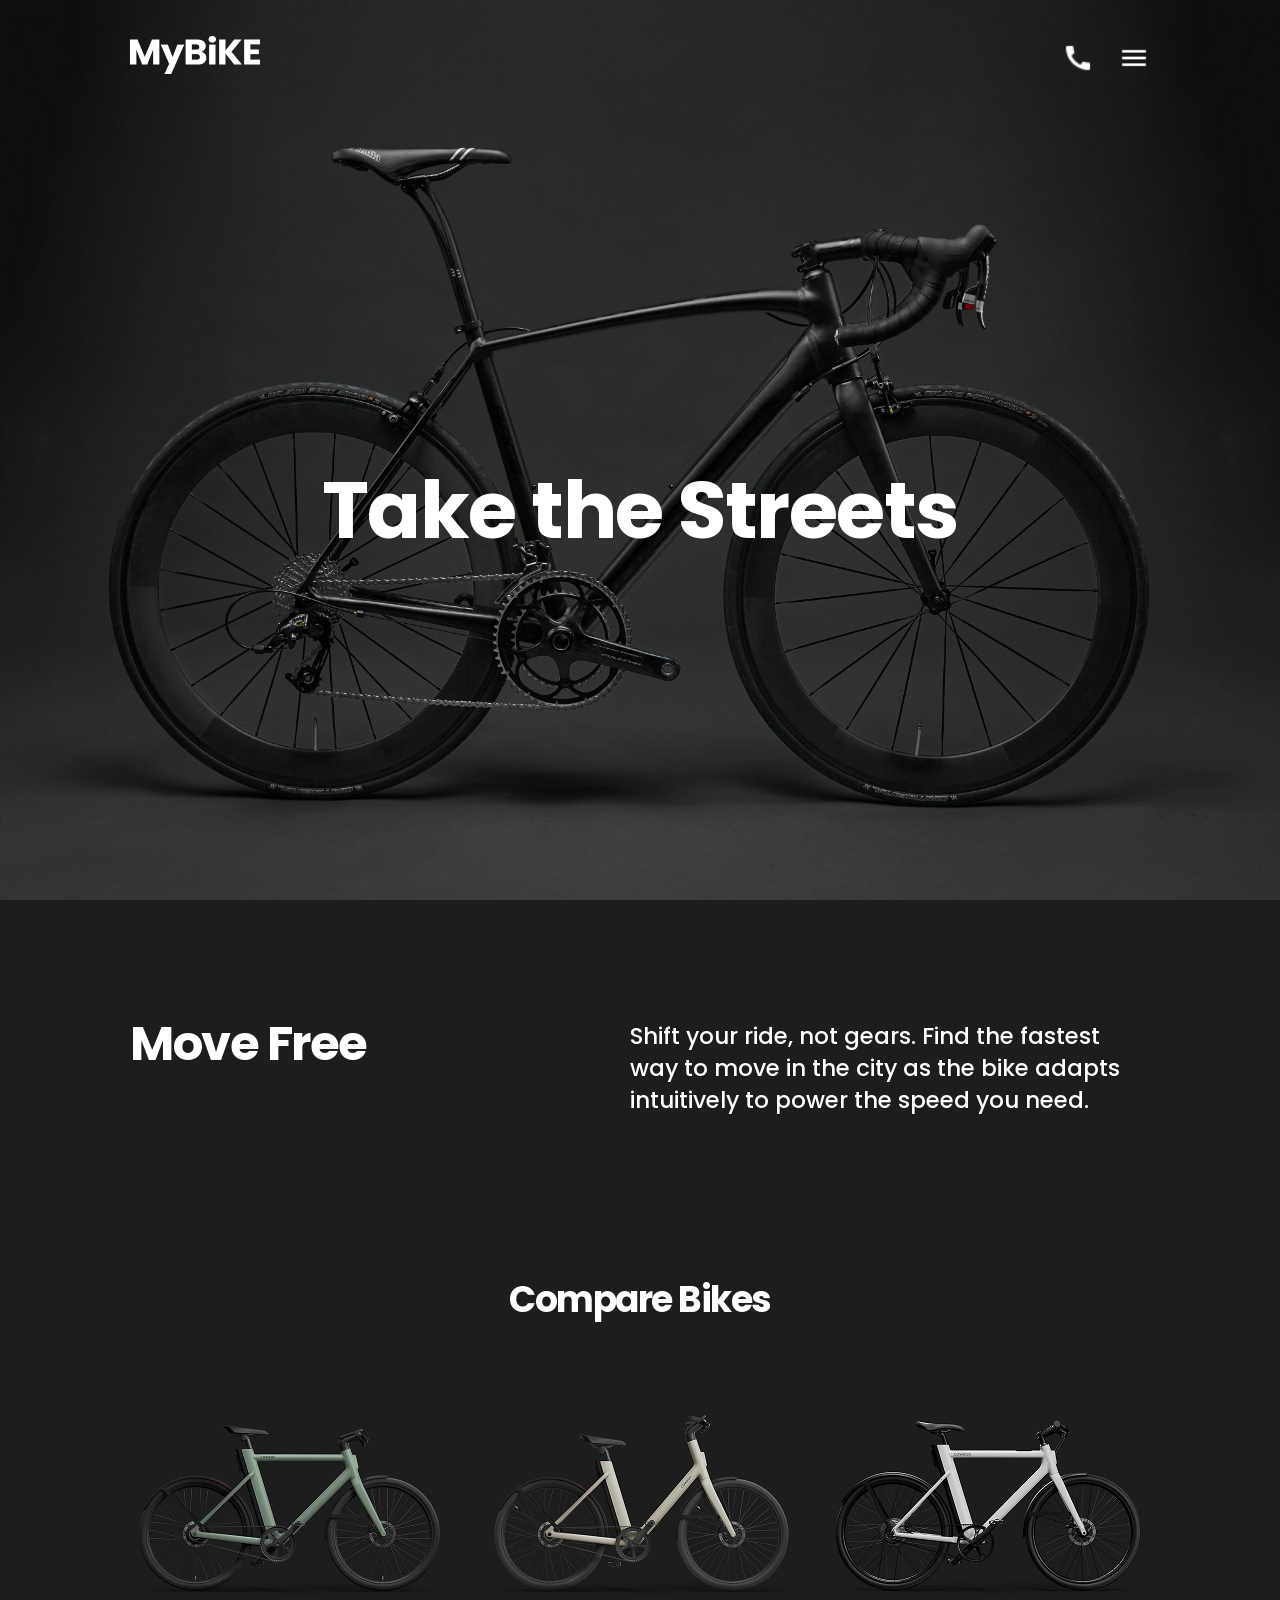
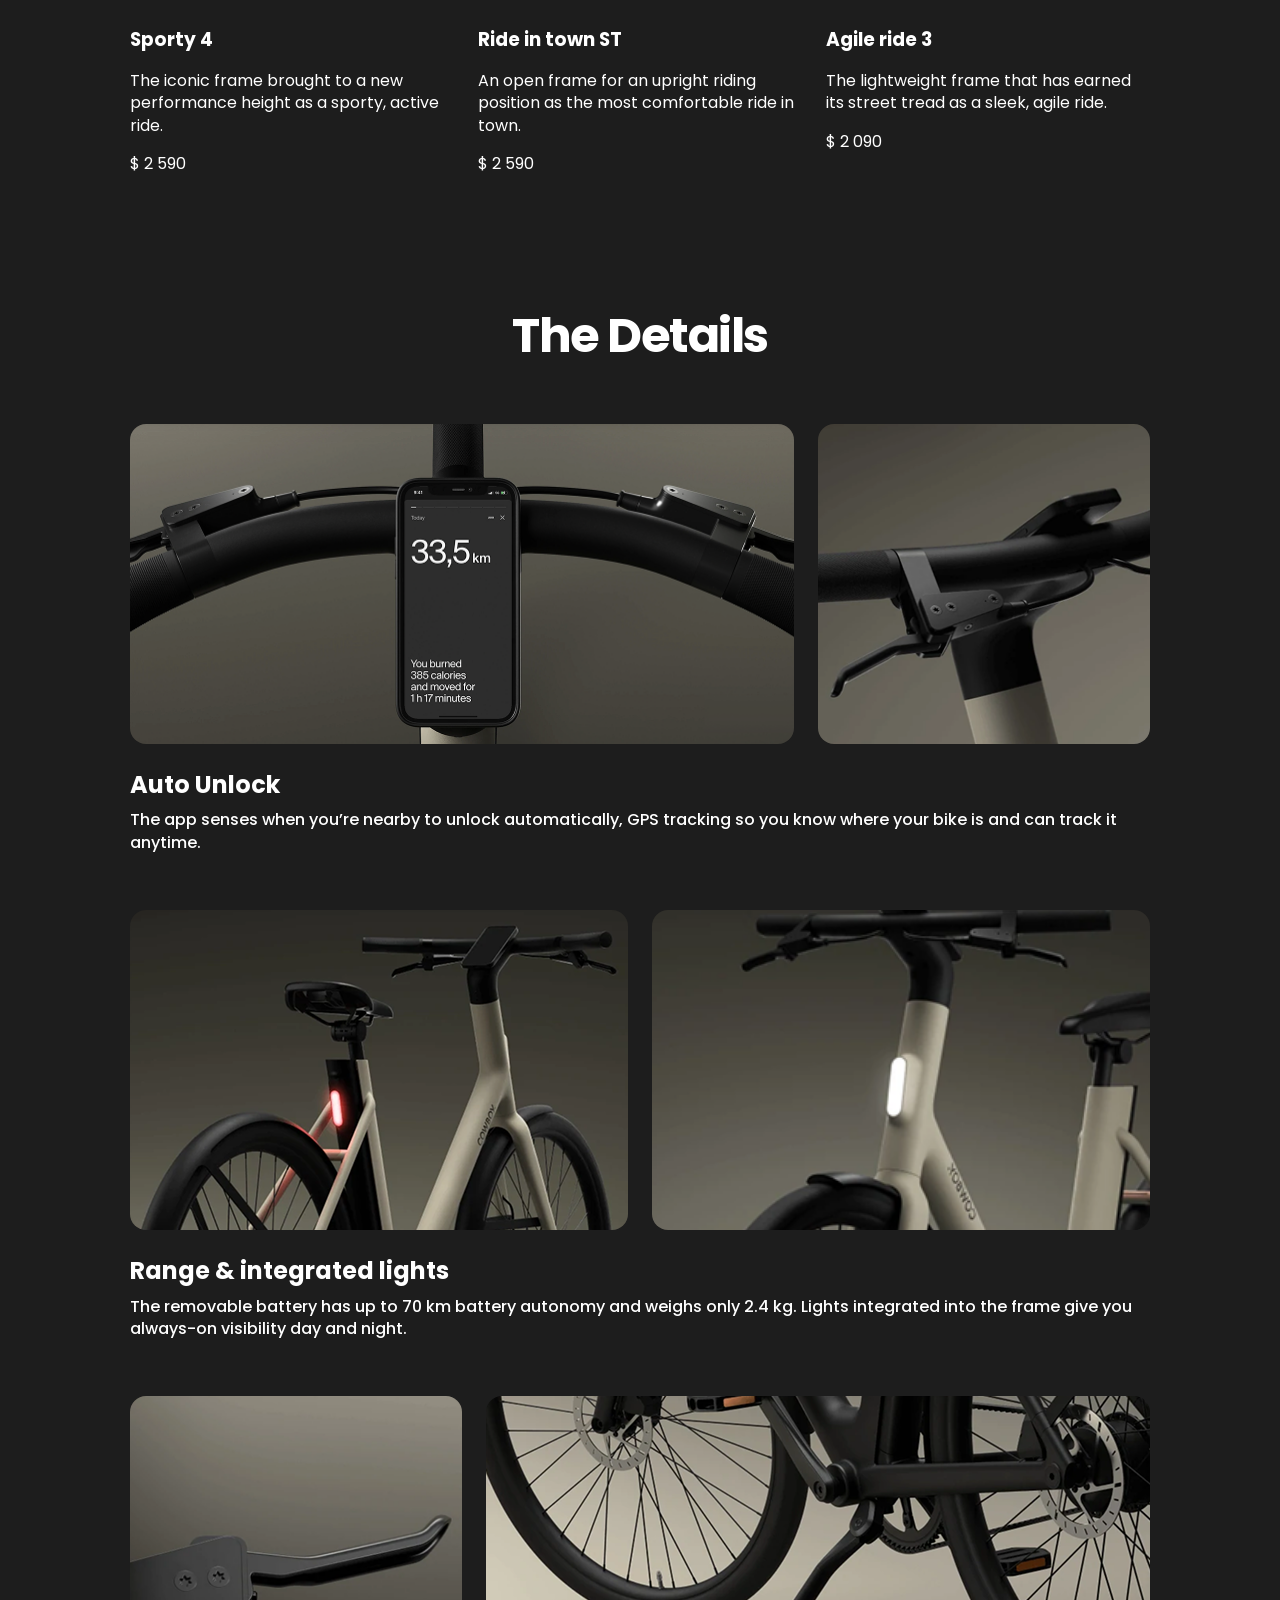
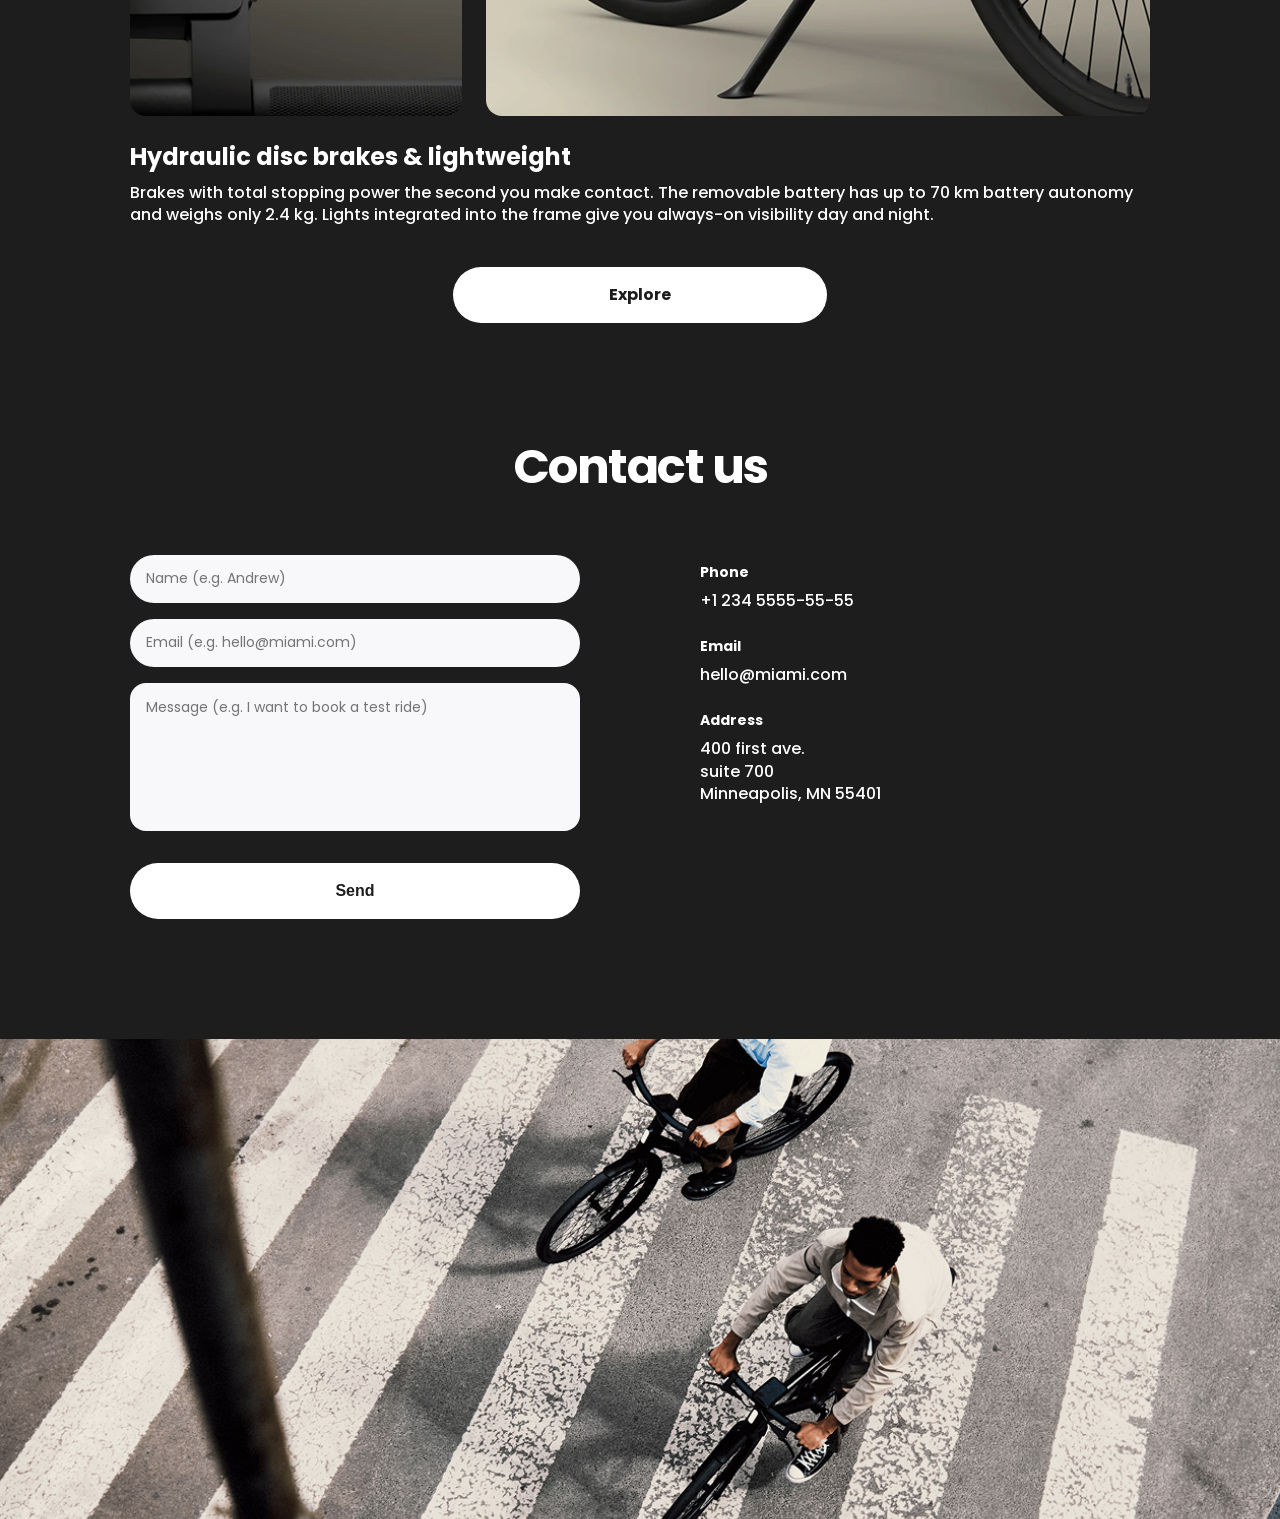
<file: index.html>
<!doctype html><html lang="en" class="page"><head><meta charset="utf-8"><meta name="viewport" content="width=device-width, initial-scale=1.0"><title>Landing Page</title><link rel="stylesheet" href="index.2da53861.css"><script src="index.cabb280d.js" defer></script><link rel="icon" type="image/png" sizes="40x40" href="favicon.c49405f5.png"><link rel="preconnect" href="https://fonts.googleapis.com"><link rel="preconnect" href="https://fonts.gstatic.com"><link href="https://fonts.googleapis.com/css2?family=Poppins:ital,wght@0,100;0,200;0,300;0,400;0,500;0,600;0,700;0,800;0,900;1,100;1,200;1,300;1,400;1,500;1,600;1,700;1,800;1,900&display=swap" rel="stylesheet"></head><body class="page__body"> <header class="header"> <div class="header__content"> <div class="top-bar"> <a href="#" class="top-bar__logo"> <img src="logo.b177947d.png" alt="Bose logo"> </a> <div class="top-bar__icons"> <div class="top-bar__phone"> <a href="tel:+1234555555555" class="top-bar__phone-number"> +1 234 5555-55-55 </a> <a href="tel:+1234555555555" class="icon icon--phone" aria-label="Call us"></a> </div> <a href="#menu" class="icon icon--menu"></a> </div> </div> <div class="header__bottom"> <h1 class="header__title">Take the Streets</h1> </div> </div> </header> <aside class="page__menu" id="menu"> <div class="menu__top top-bar"> <a href="#menu" class="top-bar__logo"> <img src="logo-menu.e093accf.png" alt="Bose logo"> </a> <div class="header__icons"> <a href="#" class="icon icon--close"></a> </div> </div> <div class="menu__content"> <nav class="menu__nav nav"> <ul class="nav__list"> <li class="nav__item"> <a class="nav__link" href="#">Home</a> </li> <li class="nav__item"> <a class="nav__link" href="#mvfree">About us</a> </li> <li class="nav__item"> <a class="nav__link" href="#compare">Compare Bikes</a> </li> <li class="nav__item"> <a class="nav__link" href="#details">Details</a> </li> <li class="nav__item"> <a class="nav__link" href="#contact">Contacts</a> </li> </ul> </nav> <a href="tel:1 234 5555-55-55" class="menu__phone-number"> +1 234 5555-55-55 </a> <a href="tel:1 234 5555-55-55" class="menu__call-to-order"> Call to order </a> </div> </aside> <main class="main"> <div class="container"> <div class="main__content"> <section class="mvfree" id="mvfree"> <div class="mvfree__inner"> <h2 class="section-title section-title--align--left"> Move Free </h2> <p class="mvfree__text"> Shift your ride, not gears. Find the fastest way to move in the city as the bike adapts intuitively to power the speed you need. </p> </div> </section> <section class="compare" id="compare"> <h2 class="compare__title">Compare Bikes</h2> <div class="compare__list"> <article class="product recommended__product"> <img src="bike1.af0f57a1.png" alt="Sporty 4 bike" class="product__photo"> <h3 class="product__title">Sporty 4</h3> <p class="product__description"> The iconic frame brought to a new performance height as a sporty, active ride. </p> <p class="product__price">$ 2 590</p> </article> <article class="product"> <img src="bike2.8390db24.png" alt="Ride in town ST bike" class="product__photo"> <h3 class="product__title">Ride in town ST</h3> <p class="product__description"> An open frame for an upright riding position as the most comfortable ride in town. </p> <p class="product__price">$ 2 590</p> </article> <article class="product"> <img src="bike3.bdca3039.png" alt="Agile ride 3 bike" class="product__photo"> <h3 class="product__title">Agile ride 3</h3> <p class="product__description"> The lightweight frame that has earned its street tread as a sleek, agile ride. </p> <p class="product__price">$ 2 090</p> </article> </div> </section> <section class="details" id="details"> <h2 class="section-title"> The Details </h2> <div class="details__wrapper"> <article class="detail detail--wide--left"> <div class="detail__photos"> <a href="#" class="detail__link detail__link--wide"> <img class="detail__photo" src="bi1.0823fc65.png" alt="Auto unlock feature"> </a> <a href="#" class="detail__link detail__link--square"> <img class="detail__photo" src="bi2.47f36f5d.png" alt="Auto unlock feature close-up"> </a> </div> <h3 class="detail__title"> Auto Unlock </h3> <p class="detail__description"> The app senses when you’re nearby to unlock automatically, GPS tracking so you know where your bike is and can track it anytime. </p> </article> <article class="detail detail--two-equal"> <div class="detail__photos"> <a href="#" class="detail__link detail__link--wide"> <img class="detail__photo" src="bi3.82112d59.png" alt="Range and integrated lights"> </a> <a href="#" class="detail__link detail__link--square"> <img class="detail__photo" src="bi4.47ada788.png" alt="Integrated bike lights"> </a> </div> <h3 class="detail__title"> Range & integrated lights </h3> <p class="detail__description"> The removable battery has up to 70 km battery autonomy and weighs only 2.4 kg. Lights integrated into the frame give you always-on visibility day and night. </p> </article> <article class="detail detail--wide-right"> <div class="detail__photos"> <a href="#" class="detail__link detail__link--wide"> <img class="detail__photo" src="bi5.c34c404b.png" alt="Hydraulic disc brakes"> </a> <a href="#" class="detail__link detail__link--square"> <img class="detail__photo" src="bi6.faf58194.png" alt="Lightweight bike frame"> </a> </div> <h3 class="detail__title"> Hydraulic disc brakes & lightweight </h3> <p class="detail__description"> Brakes with total stopping power the second you make contact. The removable battery has up to 70 km battery autonomy and weighs only 2.4 kg. Lights integrated into the frame give you always-on visibility day and night. </p> </article> </div> <a href="#contact" class="details__button"> Explore </a> </section> <section class="contact" id="contact"> <h2 class="section-title">Contact us</h2> <div class="contact__content"> <form class="contact__form" onsubmit="this.reset(); return false;" action="#" method="post"> <input class="contact__field" type="text" name="name" placeholder="Name (e.g. Andrew)" required> <input class="contact__field" type="email" name="email" placeholder="Email (e.g. hello@miami.com)" required> <textarea class="contact__field contact__field--textarea" name="message" placeholder="Message (e.g. I want to book a test ride)" required></textarea> <button class="contact__button" type="submit"> Send </button> </form> <div class="contact__info"> <div class="contact__info-block"> <div class="contact__info-title">Phone</div> <a class="contact__info-link" href="tel:+123455555555"> +1 234 5555-55-55 </a> </div> <div class="contact__info-block"> <div class="contact__info-title">Email</div> <a class="contact__info-link" href="mailto:hello@miami.com"> hello@miami.com </a> </div> <div class="contact__info-block"> <div class="contact__info-title">Address</div> <a class="contact__info-link" href="https://www.google.com/maps?q=400+first+ave,+suite+700,+Minneapolis,+MN+55401" target="_blank" rel="noopener noreferrer"> 400 first ave.<br> suite 700<br> Minneapolis, MN 55401 </a> </div> </div> </div> </section> </div> </div> </main> <footer class="footer"> <img class="footer__image" src="imgfooter.67cf9865.png" alt="Cyclists on the road"> </footer> </body></html>
</file>
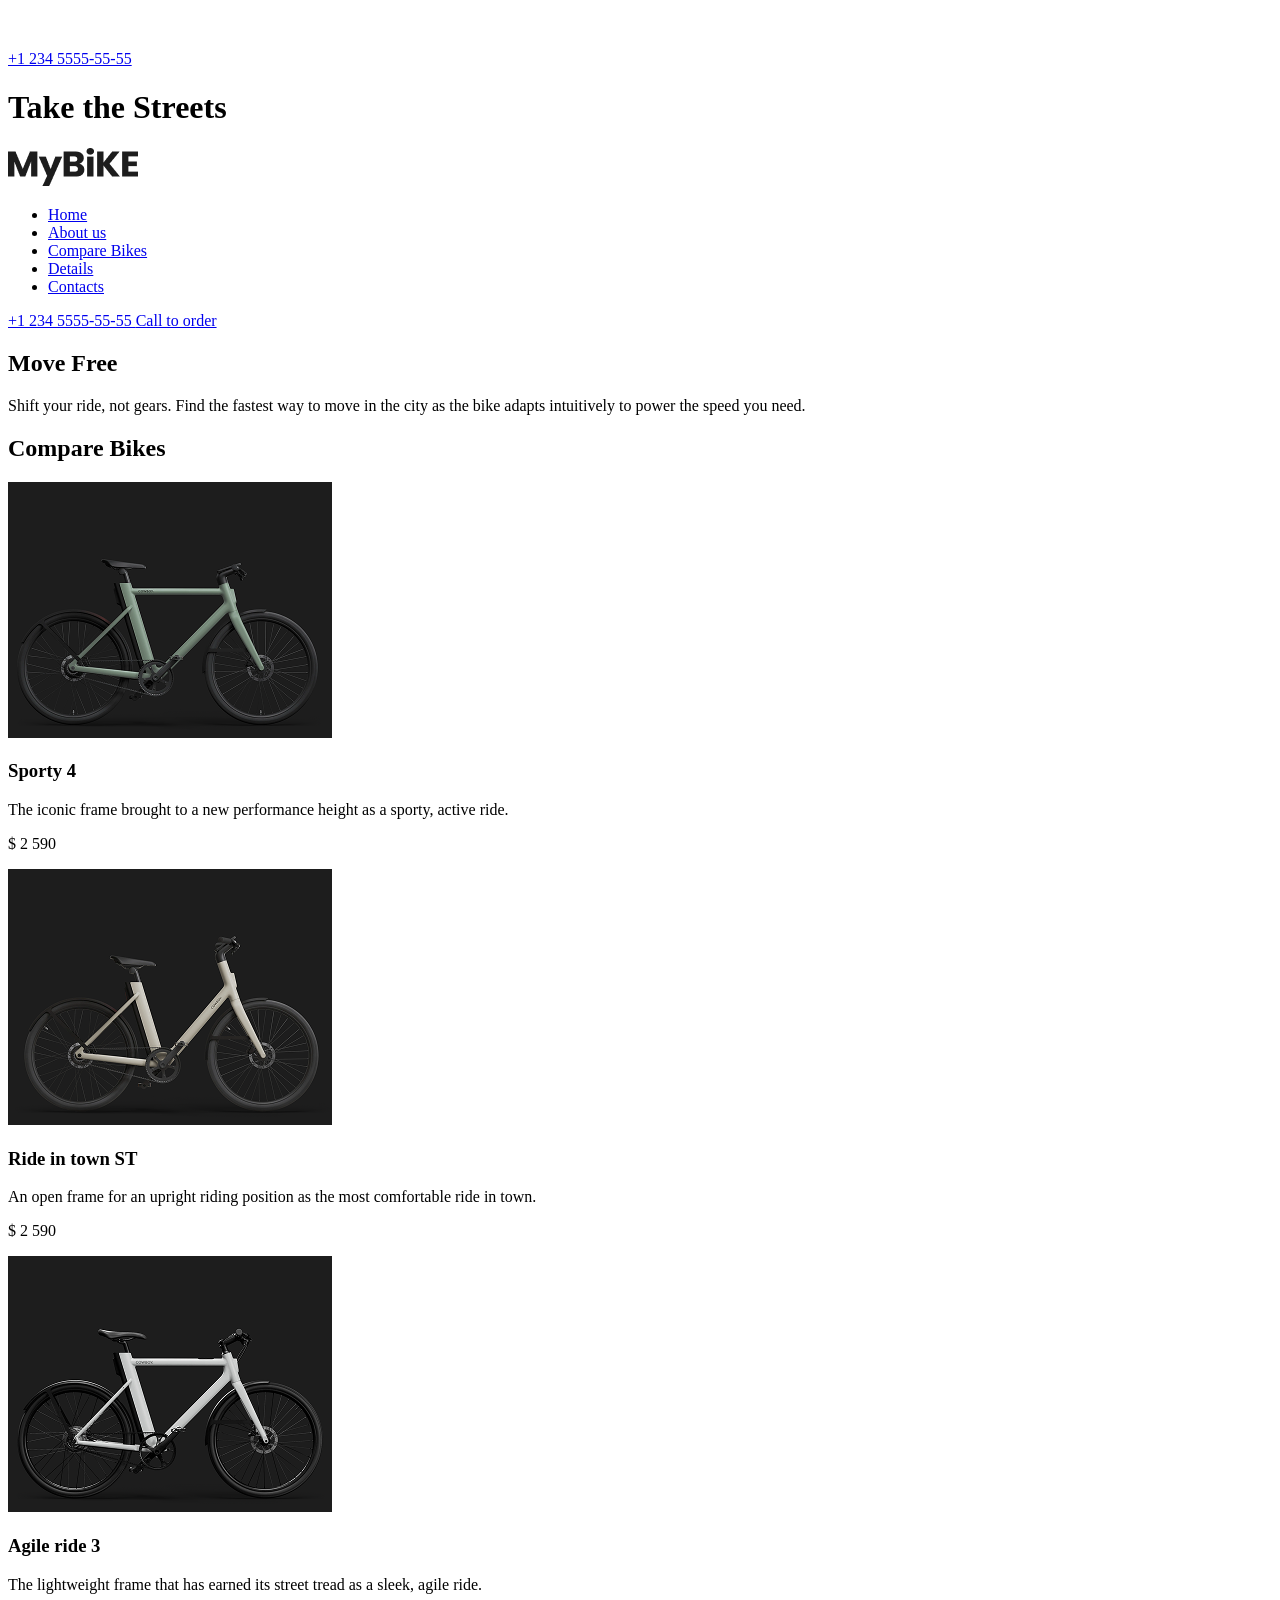
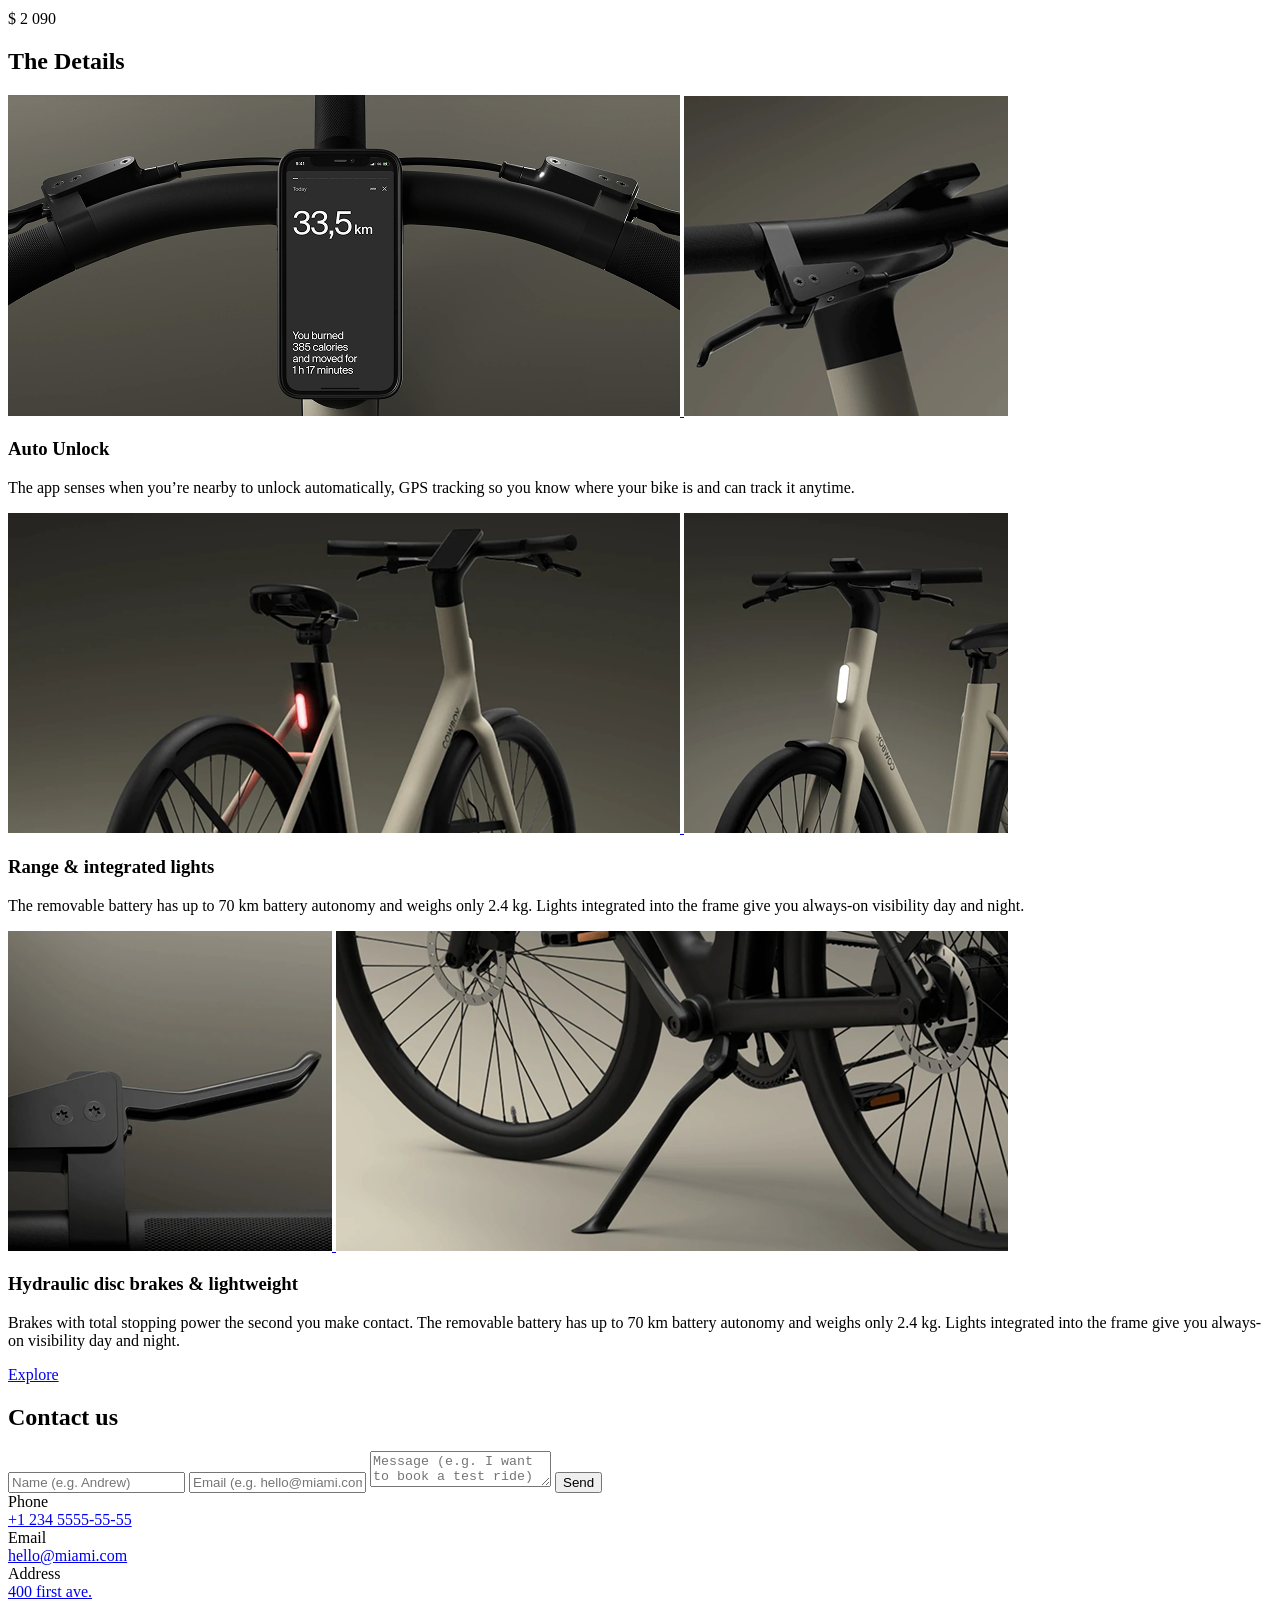
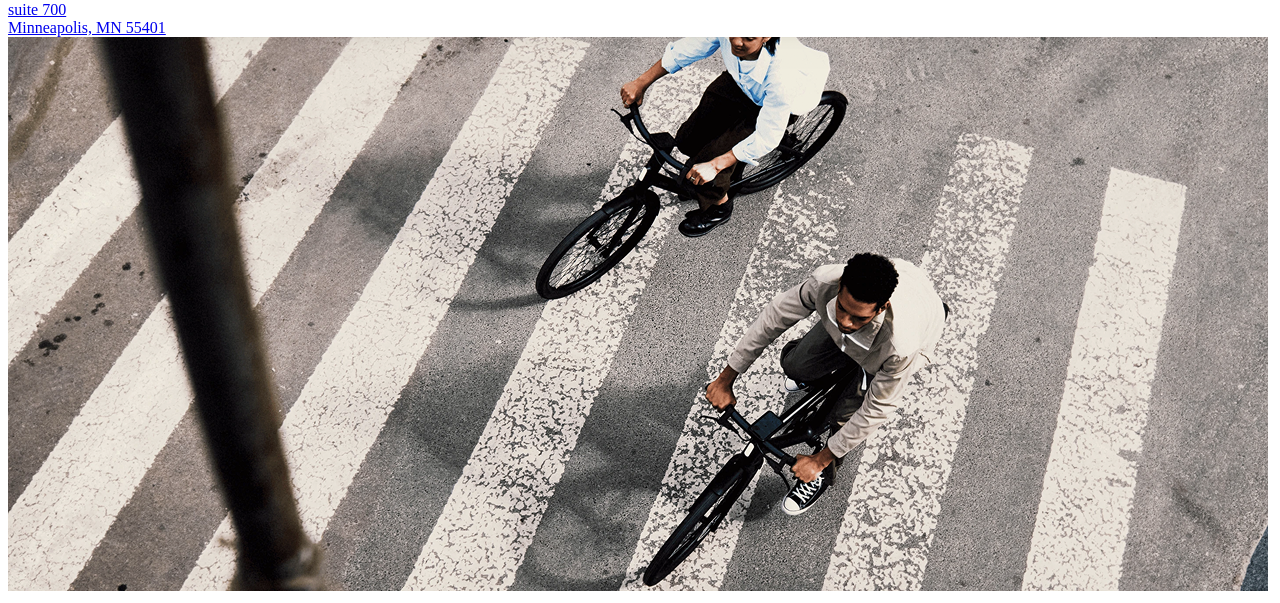
<file: src/index.html>
<!-- #region head -->
<!doctype html>
<html lang="en" class="page">
  <head>
    <meta charset="UTF-8" />
    <meta
      name="viewport"
      content="width=device-width, initial-scale=1.0"
    />
    <title>Landing Page</title>
    <link
      rel="stylesheet"
      href="./styles/style.scss"
    />
    <script
      src="./scripts/main.js"
      defer
    ></script>

    <link rel="icon" type="image/png"
     sizes="40x40"
     href="icons/favicon.png">

    <link rel="preconnect" href="https://fonts.googleapis.com">
    <link rel="preconnect" href="https://fonts.gstatic.com">
    <link href="https://fonts.googleapis.com/css2?family=Poppins:ital,wght@0,100;0,200;0,300;0,400;0,500;0,600;0,700;0,800;0,900;1,100;1,200;1,300;1,400;1,500;1,600;1,700;1,800;1,900&display=swap" rel="stylesheet">
  </head>
  <!-- #region endregion -->
  <body class="page__body">
    <header class="header">
      <div class="header__content">
        <div class="top-bar">
          <a href="#" class="top-bar__logo">
            <img src="images/logo.png" alt="Bose logo">
          </a>

          <div class="top-bar__icons">
            <div class="top-bar__phone">
              <a href="tel:+1234555555555" class="top-bar__phone-number">
                +1 234 5555-55-55
              </a>

              <a href="tel:+1234555555555"
              class="icon icon--phone"
              aria-label="Call us"></a>
            </div>
            <a href="#menu" class="icon icon--menu"></a>
          </div>
        </div>

        <div class="header__bottom">
          <h1 class="header__title">Take the Streets</h1>
        </div>
      </div>
    </header>

    <aside class="page__menu" id="menu">
      <div class="top-bar menu__top">
        <a href="#menu" class="top-bar__logo">
          <img src="images/logo-menu.png" alt="Bose logo">
        </a>

        <div class="header__icons">
          <a href="#" class="icon icon--close"></a>
        </div>
      </div>

      <div class="menu__content">
        <nav class="nav menu__nav">
          <ul class="nav__list">
            <li class="nav__item">
              <a class="nav__link" href="#">Home</a>
            </li>

            <li class="nav__item">
              <a class="nav__link" href="#mvfree">About us</a>
            </li>

            <li class="nav__item">
              <a class="nav__link" href="#compare">Compare Bikes</a>
            </li>

            <li class="nav__item">
              <a class="nav__link" href="#details">Details</a>
            </li>

            <li class="nav__item">
              <a class="nav__link" href="#contact">Contacts</a>
            </li>
          </ul>
        </nav>

        <a href="tel:1 234 5555-55-55" class="menu__phone-number">
          +1 234 5555-55-55
        </a>

        <a href="tel:1 234 5555-55-55" class="menu__call-to-order">
          Call to order
        </a>
      </div>
    </aside>

    <main class="main">
      <div class="container">
        <div class="main__content">
          <section class="mvfree" id="mvfree">
            <div class="mvfree__inner">
              <h2 class="section-title section-title--align--left">
                Move Free
              </h2>

              <p class="mvfree__text">
                Shift your ride, not gears. Find the fastest way to move in the city as the bike adapts
                intuitively to power the speed you need.
              </p>
            </div>
          </section>

          <section class="compare" id="compare">
            <h2 class="compare__title">Compare Bikes</h2>

            <div class="compare__list">
              <article class="product recommended__product">
                <img
                  src="images/bike1.png"
                  alt="Sporty 4 bike"
                  class="product__photo"
                >
                <h3 class="product__title">Sporty 4</h3>
                <p class="product__description">
                  The iconic frame brought to a new performance height as a sporty, active ride.
                </p>
                <p class="product__price">$ 2 590</p>
              </article>

              <article class="product">
                <img
                  src="images/bike2.png"
                  alt="Ride in town ST bike"
                  class="product__photo"
                >
                <h3 class="product__title">Ride in town ST</h3>
                <p class="product__description">
                  An open frame for an upright riding position as the most comfortable ride in town.
                </p>
                <p class="product__price">$ 2 590</p>
              </article>

              <article class="product">
                <img
                  src="images/bike3.png"
                  alt="Agile ride 3 bike"
                  class="product__photo"
                >
                <h3 class="product__title">Agile ride 3</h3>
                <p class="product__description">
                  The lightweight frame that has earned its street tread as a sleek, agile ride.
                </p>
                <p class="product__price">$ 2 090</p>
              </article>
            </div>
          </section>

          <section class="details" id="details">
            <h2 class="section-title">
              The Details
            </h2>

            <div class="details__wrapper">
              <article class="detail detail--wide--left">
                <div class="detail__photos">
                  <a
                    href="#"
                    class="detail__link detail__link--wide"
                  >
                    <img
                      class="detail__photo"
                      src="images/bi1.png"
                      alt="Auto unlock feature"
                    >
                  </a>

                  <a
                    href="#"
                    class="detail__link detail__link--square"
                  >
                    <img
                      class="detail__photo"
                      src="images/bi2.png"
                      alt="Auto unlock feature close-up"
                    >
                  </a>
                </div>

                <h3 class="detail__title">
                  Auto Unlock
                </h3>

                <p class="detail__description">
                  The app senses when you’re nearby to unlock automatically, GPS tracking so you know where your bike is and can track it anytime.
                </p>
              </article>

              <article class="detail detail--two-equal">
                <div class="detail__photos">
                  <a
                    href="#"
                    class="detail__link detail__link--wide"
                  >
                    <img
                      class="detail__photo"
                      src="images/bi3.png"
                      alt="Range and integrated lights"
                    >
                  </a>

                  <a
                    href="#"
                    class="detail__link detail__link--square"
                  >
                    <img
                      class="detail__photo"
                      src="images/bi4.png"
                      alt="Integrated bike lights"
                    >
                  </a>
                </div>

                <h3 class="detail__title">
                  Range & integrated lights
                </h3>

                <p class="detail__description">
                  The removable battery has up to 70 km battery autonomy and weighs only 2.4 kg. Lights integrated into the frame give you always-on visibility day and night.
                </p>
              </article>

              <article class="detail detail--wide-right">
                <div class="detail__photos">
                  <a
                    href="#"
                    class="detail__link detail__link--wide"
                  >
                    <img
                      class="detail__photo"
                      src="images/bi5.png"
                      alt="Hydraulic disc brakes"
                    >
                  </a>

                  <a
                    href="#"
                    class="detail__link detail__link--square"
                  >
                    <img
                      class="detail__photo"
                      src="images/bi6.png"
                      alt="Lightweight bike frame"
                    >
                  </a>
                </div>

                <h3 class="detail__title">
                  Hydraulic disc brakes & lightweight
                </h3>

                <p class="detail__description">
                  Brakes with total stopping power the second you make contact. The removable battery has up to 70 km battery autonomy and weighs only 2.4 kg. Lights integrated into the frame give you always-on visibility day and night.
                </p>
              </article>
            </div>

            <a href="#contact" class="details__button">
              Explore
            </a>
          </section>

          <section class="contact" id="contact">
            <h2 class="section-title">Contact us</h2>

            <div class="contact__content">
              <form
                class="contact__form"
                onsubmit="this.reset(); return false;"
                action="#"
                method="post"
              >
                <input
                  class="contact__field"
                  type="text"
                  name="name"
                  placeholder="Name (e.g. Andrew)"
                  required
                >

                <input
                  class="contact__field"
                  type="email"
                  name="email"
                  placeholder="Email (e.g. hello@miami.com)"
                  required
                >

                <textarea
                  class="contact__field contact__field--textarea"
                  name="message"
                  placeholder="Message (e.g. I want to book a test ride)"
                  required
                ></textarea>

                <button class="contact__button" type="submit">
                  Send
                </button>
              </form>

              <div class="contact__info">
                <div class="contact__info-block">
                  <div class="contact__info-title">Phone</div>
                  <a class="contact__info-link" href="tel:+123455555555">
                    +1 234 5555-55-55
                  </a>
                </div>

                <div class="contact__info-block">
                  <div class="contact__info-title">Email</div>
                  <a class="contact__info-link" href="mailto:hello@miami.com">
                    hello@miami.com
                  </a>
                </div>

                <div class="contact__info-block">
                  <div class="contact__info-title">Address</div>
                  <a
                    class="contact__info-link"
                    href="https://www.google.com/maps?q=400+first+ave,+suite+700,+Minneapolis,+MN+55401"
                    target="_blank"
                    rel="noopener noreferrer"
                  >
                    400 first ave.<br>
                    suite 700<br>
                    Minneapolis, MN 55401
                  </a>
                </div>
              </div>
            </div>
          </section>

        </div>
      </div>
    </main>

    <footer class="footer">
      <img
        class="footer__image"
        src="images/imgfooter.png"
        alt="Cyclists on the road"
      >
    </footer>

  </body>
</html>
</file>
<file: index.2da53861.css>
.main{background-color:#1d1d1d;overflow:auto}.main__content{background-color:#1d1d1d;row-gap:96px;margin:0;padding:96px 20px;display:grid}@media (min-width:576px){.main__content{padding-left:72px;padding-right:72px}}@media (min-width:1026px){.main__content{max-width:1020px;margin-left:auto;margin-right:auto;padding-left:120px;padding-right:120px}}@media (min-width:576px){.main__content{row-gap:120px;padding-top:120px;padding-bottom:120px}}.reveal{opacity:0;transition-property:opacity,transform;transition-duration:.3s;transition-timing-function:ease;transform:translateY(16px)}.reveal--visible{opacity:1;transform:translateY(0)}.header{background-image:url(header-bg-mobile.ab0b3229.png);background-position:100% 0;background-repeat:no-repeat;background-size:cover}.header__top{-ms-flex-pack:justify;justify-content:space-between;-ms-flex-align:center;align-items:center;display:-ms-flexbox;display:flex}.header__title{letter-spacing:-1.5px;text-align:center;color:#fff;font-size:36px;font-weight:700;line-height:100%}@media (min-width:576px){.header__title{font-size:40px}}@media (min-width:1026px){.header__title{padding-top:300px;font-size:80px}}.header__bottom{padding-bottom:40px}@media (max-width:480px){.header{height:480px}}@media (min-width:1026px){.header{height:100vh}}.icon{background-size:cover;width:24px;height:24px;transition:transform .3s;display:block}.icon:hover{transform:scale(1.2)}@media (min-width:576px){.icon{width:32px;height:32px}}.icon--phone{background-image:url(icon-phone-call.5781bd71.png)}.icon--menu{background-image:url(icon-burger-menunu.2a2e46a4.png)}.icon--menu:hover{background-image:url(icon-burger-menu-hover.6d84898d.png)}.icon--close{background-image:url(icon-close.a5c973bd.png)}.menu{box-sizing:border-box;text-transform:uppercase;z-index:1000;background-color:#c2c2c2;width:100%;height:100vh;font-weight:700;position:fixed;top:0;bottom:0;left:0;right:0;overflow:auto}.menu__content{padding-left:20px;padding-right:20px}@media (min-width:576px){.menu__content{padding-left:72px;padding-right:72px}}@media (min-width:1026px){.menu__content{max-width:1020px;margin-left:auto;margin-right:auto;padding-left:120px;padding-right:120px}}.menu .menu__top{z-index:1;background-color:#e5e5e5;position:sticky;top:0}@media (min-width:576px){.menu .menu__top{margin-bottom:0}}.menu__nav{margin-bottom:40px}.menu__phone-number{color:inherit;margin-bottom:16px;font-size:16px;line-height:27px;text-decoration:none;display:block}.menu__call-to-order{letter-spacing:2px;color:inherit;border-bottom:1px solid #1d1d1d;width:fit-content;margin-bottom:100px;padding-bottom:7px;font-size:16px;line-height:12px;text-decoration:none;display:block}.nav__list{-ms-flex-direction:column;flex-direction:column;gap:32px;margin:0;padding:0;list-style:none;display:-ms-flexbox;display:flex}.nav__link{color:inherit;letter-spacing:2px;font-size:22px;line-height:22px;text-decoration:none;position:relative}.nav__link:after{content:"";transform-origin:0;background-color:#1d1d1d;width:100%;height:1px;transition:transform .3s;display:block;position:absolute;bottom:-8px;transform:scale(1)}.nav__link:hover:after{transform:scale(0)}.page{color:#fff;scroll-behavior:smooth;font-family:Poppins,sans-serif;font-size:16px;line-height:140%}.page__body{background-color:#1d1d1d;min-width:320px;margin:0;overflow-x:hidden}.page__menu{color:#1d1d1d;box-sizing:border-box;opacity:0;pointer-events:none;text-transform:uppercase;background-color:#c2c2c2;height:100vh;font-weight:700;transition:all .3s;position:fixed;top:0;left:0;right:0;overflow-y:auto;transform:translate(-100%)}.page__menu:target{opacity:1;pointer-events:all;transform:translate(0)}.page:has(.page__menu:target) .page__body{overflow:hidden}.page:has(.page__menu:target){overflow:hidden}.top-bar{-ms-flex-pack:justify;justify-content:space-between;-ms-flex-align:center;align-items:center;padding:24px 20px;display:-ms-flexbox;display:flex}@media (min-width:576px){.top-bar{padding-left:72px;padding-right:72px}}@media (min-width:1026px){.top-bar{max-width:1020px;margin-left:auto;margin-right:auto;padding-left:120px;padding-right:120px}}@media (min-width:576px){.top-bar{padding-top:36px;padding-bottom:36px}}.top-bar__icons{-ms-flex-align:center;align-items:center;gap:24px;display:-ms-flexbox;display:flex}.top-bar__phone{-ms-flex-align:center;align-items:center;display:-ms-inline-flexbox;display:inline-flex;position:relative}.top-bar__phone-number{opacity:0;pointer-events:none;white-space:nowrap;letter-spacing:2px;color:#fff;margin-right:12px;font-weight:700;text-decoration:none;transition:opacity .3s,transform .3s;position:absolute;top:50%;right:100%;transform:translateY(-50%)translate(-8px)}.top-bar__phone-number:visited{color:#fff}.top-bar__phone-number:hover{text-underline-offset:6px;text-decoration:underline}.top-bar__phone:hover .top-bar__phone-number{opacity:1;pointer-events:auto;transform:translateY(-50%)translate(0)}.top-bar__phone:focus-within .top-bar__phone-number{opacity:1;pointer-events:auto;transform:translateY(-50%)translate(0)}.section-title{text-align:center;letter-spacing:-1.5px;color:#fff;margin:0 0 48px;font-size:32px;font-weight:700;line-height:100%}@media (min-width:576px){.section-title{margin-bottom:64px;font-size:40px}}@media (min-width:1026px){.section-title{font-size:48px}}.section-title--align--left{text-align:left}.mvfree{color:#fff;padding:0}.mvfree__inner{-ms-flex-direction:column;flex-direction:column;gap:32px;display:-ms-flexbox;display:flex}.mvfree__text{color:#fff;max-width:520px;margin:0;font-family:Poppins,sans-serif;font-size:23px;font-weight:500;line-height:140%}@media (min-width:1026px){.mvfree__inner{-ms-flex-direction:row;flex-direction:row;-ms-flex-pack:justify;justify-content:space-between;-ms-flex-align:start;align-items:flex-start;gap:24px;display:-ms-flexbox;display:flex}}.compare__title{letter-spacing:-1.5px;text-align:center;color:#fff;font-size:36px;font-weight:700;line-height:100%}.compare__list{--columns:2;grid-template-columns:repeat(var(--columns),1fr);gap:40px 20px;display:grid}@media (min-width:576px){.compare__list{--columns:6;column-gap:24px}}@media (min-width:1026px){.compare__list{--columns:12}}.compare__list>.product{grid-column:1/-1}@media (min-width:576px){.compare__list>.product{grid-column:span 2}}@media (min-width:1026px){.compare__list>.product{grid-column:span 4}}.product{transition-property:transform,box-shadow;transition-duration:.3s;transition-timing-function:ease}.product:hover{transform:translateY(-4px);box-shadow:0 8px 24px rgba(0,0,0,.25)}.product__photo{width:100%}.details{grid-column:1/-1}.details__wrapper{row-gap:40px;display:grid}@media (min-width:576px){.details__wrapper{row-gap:48px}}@media (min-width:1026px){.details__wrapper{row-gap:56px;max-width:1020px;margin-left:auto;margin-right:auto}}.details__button{color:#1d1d1d;-webkit-user-select:none;-ms-user-select:none;user-select:none;box-shadow:none;background-color:#fff;border-radius:40px;-ms-flex-pack:center;justify-content:center;-ms-flex-align:center;align-items:center;width:278px;height:56px;margin:40px auto 0;padding-left:48px;padding-right:48px;font-size:16px;font-weight:700;line-height:27px;text-decoration:none;transition:transform .3s,box-shadow .3s,background-color .3s,color .3s;display:-ms-flexbox;display:flex}.details__button:hover{transform:translateY(-1px);box-shadow:0 4px 16px rgba(232,232,240,.64)}.details__button:active{transform:translateY(0);box-shadow:0 2px 8px rgba(232,232,240,.64)}.details__button:focus-visible{outline:none;box-shadow:0 0 0 3px rgba(255,255,255,.4),0 4px 16px rgba(232,232,240,.64)}.detail__photos{grid-template-columns:2fr 1fr;gap:20px;margin-bottom:16px;display:grid}@media (min-width:576px){.detail__photos{gap:24px;margin-bottom:24px}}.detail__link{border-radius:16px;display:block;overflow:hidden;transform:translateZ(0)}.detail__link:focus-visible{outline:none;box-shadow:0 0 0 3px rgba(255,255,255,.35)}.detail__photo{object-fit:cover;width:100%;height:100%;transition:transform .3s,filter .3s;display:block}.detail__link:hover .detail__photo{filter:brightness(1.05);transform:scale(1.06)}.detail__link:active .detail__photo{filter:brightness(1.02);transform:scale(1.03)}.detail__link--wide,.detail__link--square{height:180px}@media (min-width:576px){.detail__link--wide,.detail__link--square{height:240px}}@media (min-width:1026px){.detail__link--wide,.detail__link--square{height:320px}}.detail__title{color:#fff;margin:0 0 8px;font-size:24px;font-weight:700;line-height:140%}.detail__description{color:#fff;margin:0;font-size:16px;font-weight:500;line-height:140%}.detail--wide-left .detail__photos{grid-template-columns:2fr 1fr}.detail--two-equal .detail__photos{grid-template-columns:1fr 1fr}.detail--wide-right .detail__photos{grid-template-columns:1fr 2fr}.contact{grid-column:1/-1}.contact__content{row-gap:48px;margin-top:48px;display:grid}@media (min-width:576px){.contact__content{grid-template-columns:1fr 1fr;-ms-flex-align:start;align-items:start;column-gap:24px}}@media (min-width:1026px){.contact__content{column-gap:120px;max-width:1020px;margin-left:auto;margin-right:auto}}.contact__form{row-gap:16px;min-width:0;display:grid}.contact__field{box-sizing:border-box;color:#1d1d1d;background-color:#f8f8fa;border:0;border-radius:40px;outline:none;width:100%;min-width:0;height:48px;padding:0 16px;font-family:inherit;font-size:14px;line-height:20px;transition:box-shadow .15s,transform .15s}.contact__field::placeholder{color:rgba(29,29,29,.6)}.contact__field::placeholder{color:rgba(29,29,29,.6)}.contact__field:focus{box-shadow:0 0 0 2px rgba(255,255,255,.45)}.contact__field:-webkit-autofill{-webkit-text-fill-color:#1d1d1d;transition:background-color 9999s;box-shadow:inset 0 0 0 1000px #f8f8fa}.contact__field--textarea{resize:none;border-radius:16px;height:148px;padding:14px 16px;line-height:20px}.contact__button{color:#1d1d1d;cursor:pointer;-webkit-user-select:none;-ms-user-select:none;user-select:none;background-color:#fff;border:0;border-radius:40px;-ms-flex-pack:center;justify-content:center;-ms-flex-align:center;align-items:center;width:100%;height:56px;margin-top:16px;padding-left:48px;padding-right:48px;font-size:16px;font-weight:700;line-height:27px;transition:transform .15s,box-shadow .15s;display:-ms-flexbox;display:flex}.contact__button:hover{transform:translateY(-1px);box-shadow:0 4px 16px rgba(232,232,240,.64)}.contact__button:active{transform:translateY(0);box-shadow:0 2px 8px rgba(232,232,240,.64)}.contact__button:focus-visible{outline:none;box-shadow:0 0 0 3px rgba(255,255,255,.4),0 4px 16px rgba(232,232,240,.64)}.contact__info{row-gap:24px;min-width:0;display:grid}@media (min-width:576px){.contact__info{padding-top:8px}}.contact__info-block{row-gap:8px;display:grid}.contact__info-title{color:#fff;font-size:14px;font-weight:700;line-height:140%}.contact__info-link{color:#fff;font-size:16px;font-weight:500;line-height:140%;text-decoration:none;transition:opacity .15s}.contact__info-link:hover{opacity:.75}.footer{z-index:-1;grid-column:1/-1}.footer__image{object-fit:cover;width:100%;height:200px;display:block}@media (min-width:576px){.footer__image{height:320px}}@media (min-width:1026px){.footer__image{height:480px}}
/*# sourceMappingURL=index.2da53861.css.map */
</file>
